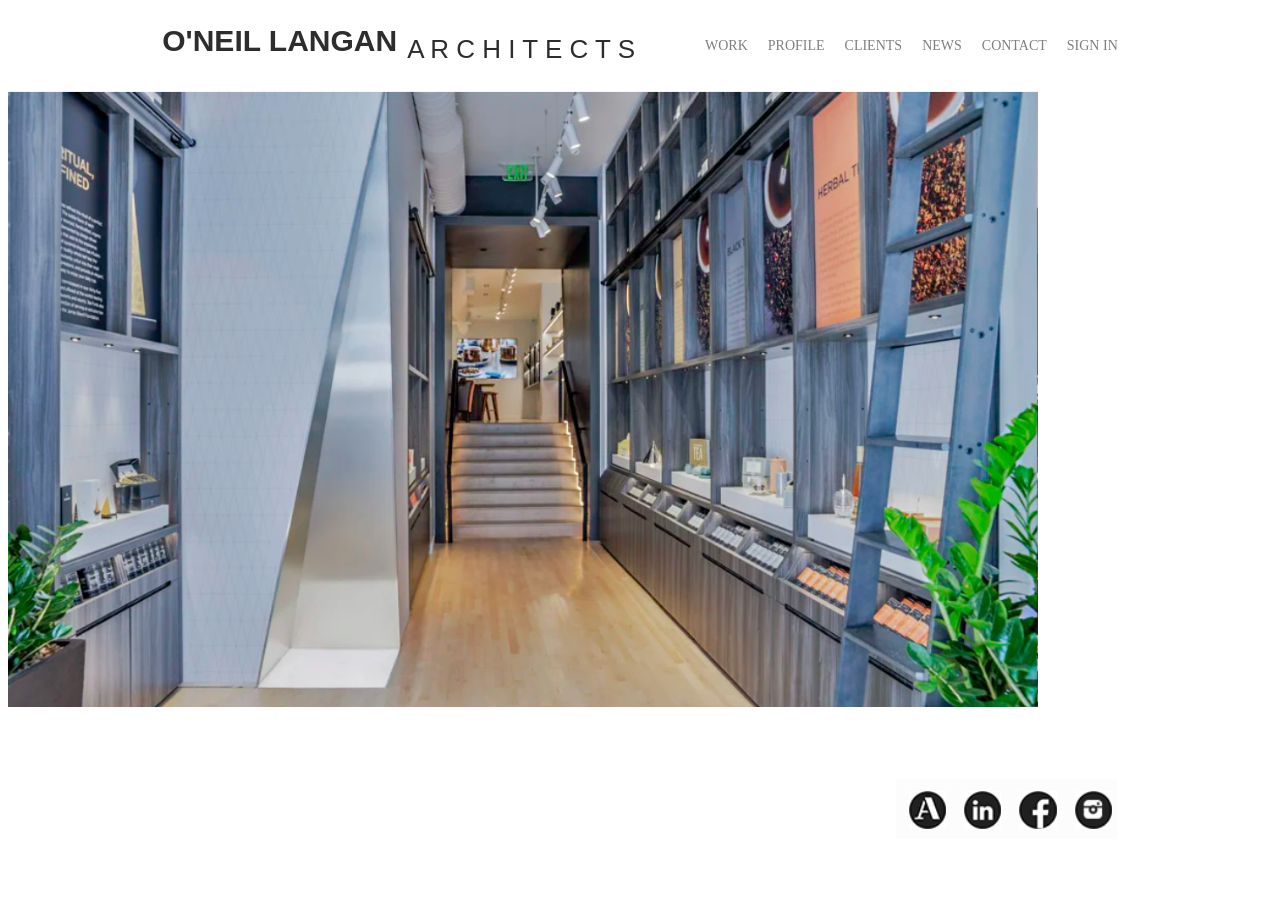
<file: index.html>
<!DOCTYPE html>
<html lang="en">
<head>
    <meta charset="UTF-8">
    <meta name="viewport" content="width=device-width, initial-scale=1.0">
    <title>WebsiteClone</title>
    <link rel="stylesheet" href="css/style.css">
</head>
<body>
<nav class="navbar">
    <div class="navcontainer1">
        <h1 class="title1"><a href="index.html" class="home1">O'NEIL LANGAN</a></h1>
        <p class="title2"><a href="index.html" class="home1">A R C H I T E C T S</a></p>
</div>
<div class="navcontainer2">
    <p>WORK</p>
    <p><a href="html/profile.html">PROFILE</a></p>
    <p><a href="html/clients.html">CLIENTS</a></p>
    <p><a href="html/news.html">NEWS</a></p>
    <p><a href="html/contact.html">CONTACT</a></p>
    <p>SIGN IN</p>
</div>
</nav>
<div class="imagecontainer">
    <img src="images/olarch7.png" class="slide slide1">
    <img src="images/olarch8.png" class="slide slide2">
    <img src="images/olarch9.png" class="slide slide3">
</div>
<div>
    <div class="socialmedia">
        <img src="images/olarch5.png">
    </div>
</div>
</body>
</html>
</file>
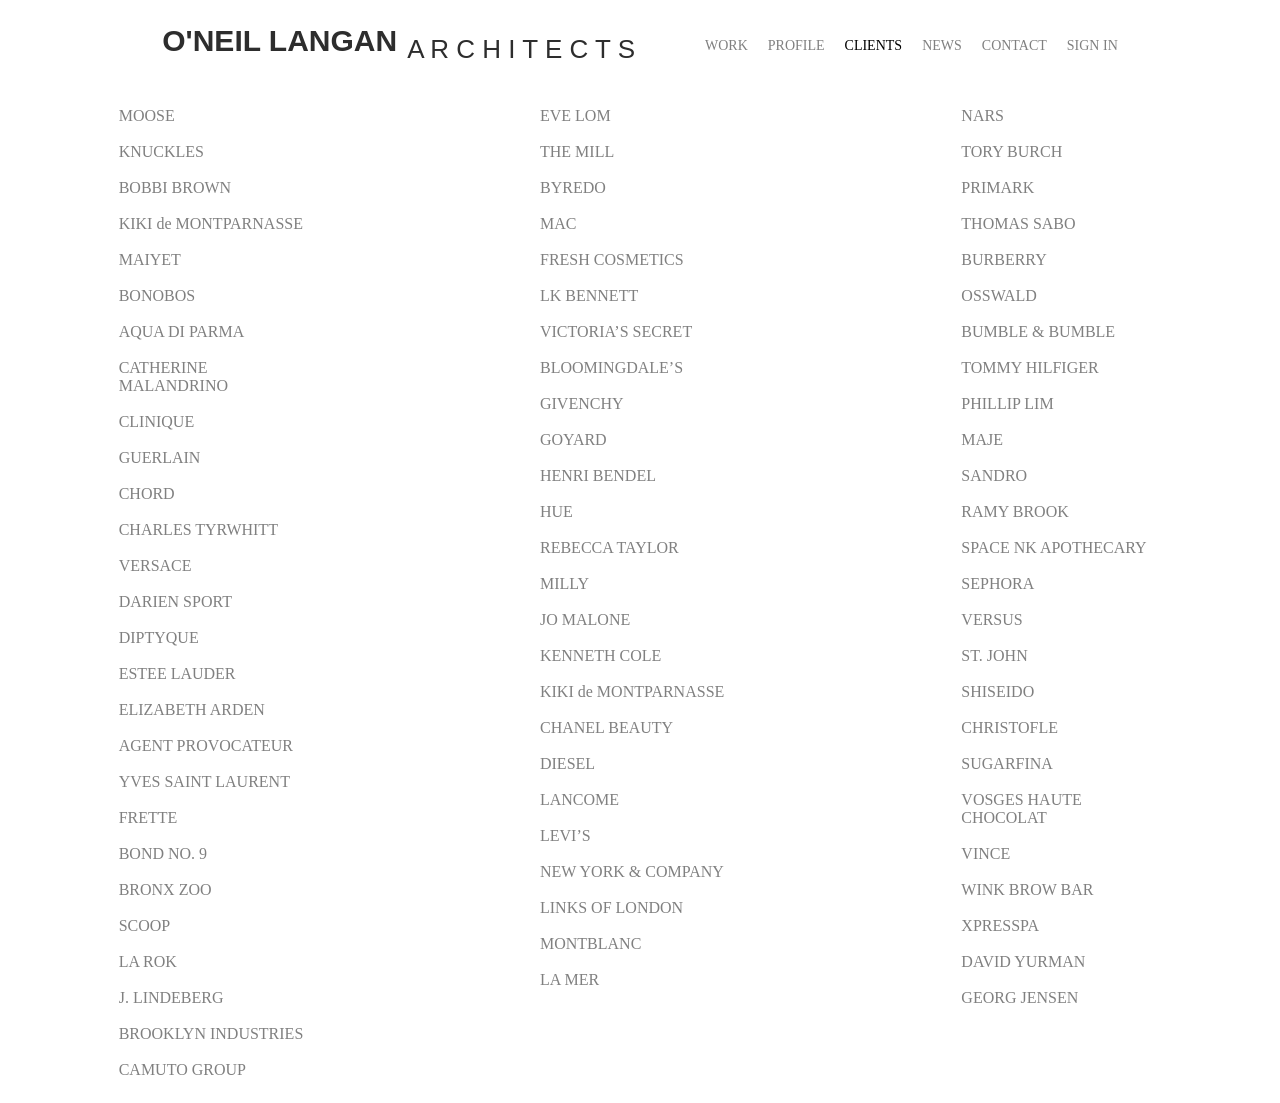
<file: html/clients.html>
<!DOCTYPE html>
<html lang="en">
<head>
    <meta charset="UTF-8">
    <meta name="viewport" content="width=device-width, initial-scale=1.0">
    <title>WebsiteClone</title>
    <link rel="stylesheet" href="../css/clients.css">
</head>
<body>
<nav class="navbar">
    <div class="navcontainer1">
        <h1 class="title1"><a href="../index.html" class="home1">O'NEIL LANGAN</a></h1>
        <p class="title2"><a href="../index.html" class="home1">A R C H I T E C T S</a></p>
</div>
<div class="navcontainer2">
    <p>WORK</p>
    <p><a href="profile.html">PROFILE</a></p>
    <p><a href="clients.html" class="clientsbutton">CLIENTS</a></p>
    <p><a href="news.html">NEWS</a></p>
    <p><a href="contact.html">CONTACT</a></p>
    <p>SIGN IN</p>
</div>
</nav>
<div class="namecontainer">
    <p class="p1">
        MOOSE<br><br> KNUCKLES
<br><br>
BOBBI BROWN
<br><br>
KIKI de MONTPARNASSE
<br><br>
MAIYET
<br><br>
BONOBOS
<br><br>
AQUA DI PARMA
<br><br>
CATHERINE MALANDRINO
<br><br>
CLINIQUE
<br><br>
GUERLAIN
<br><br>
CHORD
<br><br>
CHARLES TYRWHITT
<br><br>
VERSACE
<br><br>
DARIEN SPORT
<br><br>
DIPTYQUE
<br><br>
ESTEE LAUDER
<br><br>
ELIZABETH ARDEN
<br><br>
AGENT PROVOCATEUR
<br><br>
YVES SAINT LAURENT
<br><br>
FRETTE
<br><br>
BOND NO. 9
<br><br>
BRONX ZOO
<br><br>
SCOOP
<br><br>
LA ROK
<br><br>
J. LINDEBERG
<br><br>
BROOKLYN INDUSTRIES
<br><br>
CAMUTO GROUP
    </p>
    <p class="p2">
        EVE LOM
        <br><br>
THE MILL
<br><br>
BYREDO
<br><br>
MAC
<br><br>
FRESH COSMETICS
<br><br>
LK BENNETT
<br><br>
VICTORIA’S SECRET
<br><br>
BLOOMINGDALE’S
<br><br>
GIVENCHY
<br><br>
GOYARD
<br><br>
HENRI BENDEL
<br><br>
HUE
<br><br>
REBECCA TAYLOR
<br><br>
MILLY
<br><br>
JO MALONE
<br><br>
KENNETH COLE
<br><br>
KIKI de MONTPARNASSE
<br><br>
CHANEL BEAUTY
<br><br>
DIESEL
<br><br>
LANCOME
<br><br>
LEVI’S
<br><br>
NEW YORK & COMPANY
<br><br>
LINKS OF LONDON
<br><br>
MONTBLANC
<br><br>
LA MER
    </p>
    <p class="p3">
        NARS
        <br><br>
TORY BURCH
<br><br>
PRIMARK
<br><br>
THOMAS SABO
<br><br>
BURBERRY
<br><br>
OSSWALD
<br><br>
BUMBLE & BUMBLE
<br><br>
TOMMY HILFIGER
<br><br>
PHILLIP LIM
<br><br>
MAJE
<br><br>
SANDRO
<br><br>
RAMY BROOK
<br><br>
SPACE NK APOTHECARY
<br><br>
SEPHORA
<br><br>
VERSUS
<br><br>
ST. JOHN
<br><br>
SHISEIDO
<br><br>
CHRISTOFLE
<br><br>
SUGARFINA
<br><br>
VOSGES HAUTE CHOCOLAT
<br><br>
VINCE
<br><br>
WINK BROW BAR
<br><br>
XPRESSPA
<br><br>
DAVID YURMAN
<br><br>
GEORG JENSEN
    </p>
</div>
</body>
</html>
</file>
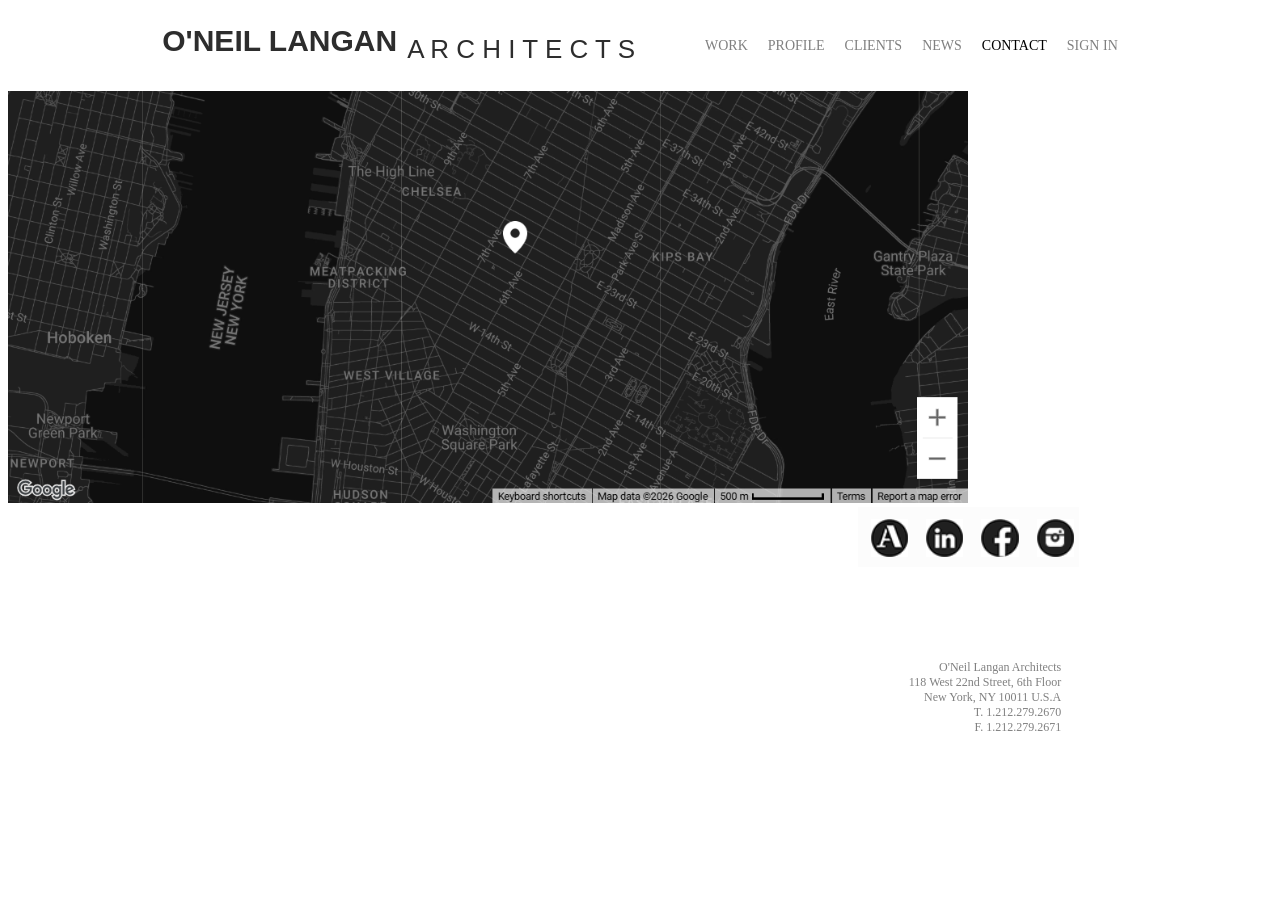
<file: html/contact.html>
<!DOCTYPE html>
<html lang="en">
<head>
    <meta charset="UTF-8">
    <meta name="viewport" content="width=device-width, initial-scale=1.0">
    <title>WebsiteClone</title>
    <link rel="stylesheet" href="../css/contact.css">
</head>
<body>
    <nav class="navbar">
        <div class="navcontainer1">
            <h1 class="title1"><a href="../index.html" class="home1">O'NEIL LANGAN</a></h1>
            <p class="title2"><a href="../index.html" class="home1">A R C H I T E C T S</a></p>
    </div>
    <div class="navcontainer2">
        <p>WORK</p>
        <p><a href="profile.html">PROFILE</a></p>
        <p><a href="clients.html" class="clientsbutton">CLIENTS</a></p>
        <p><a href="news.html">NEWS</a></p>
        <p><a href="contact.html" class="contactbutton">CONTACT</a></p>
        <p>SIGN IN</p>
    </div>
    </nav>
<div class="mapcontainer">
    <img src="../images/olarch222.png">
</div>
<div>
    <div class="socialmedia">
        <img src="../images/olarch5.png">
    </div>
</div>
<div class="locationinfo">
    <p>O'Neil Langan Architects<br>
       118 West 22nd Street, 6th Floor<br>
       New York, NY 10011 U.S.A<br>
       T. 1.212.279.2670<br>
       F. 1.212.279.2671
    </p>
</div>
</body>
</html>
</file>
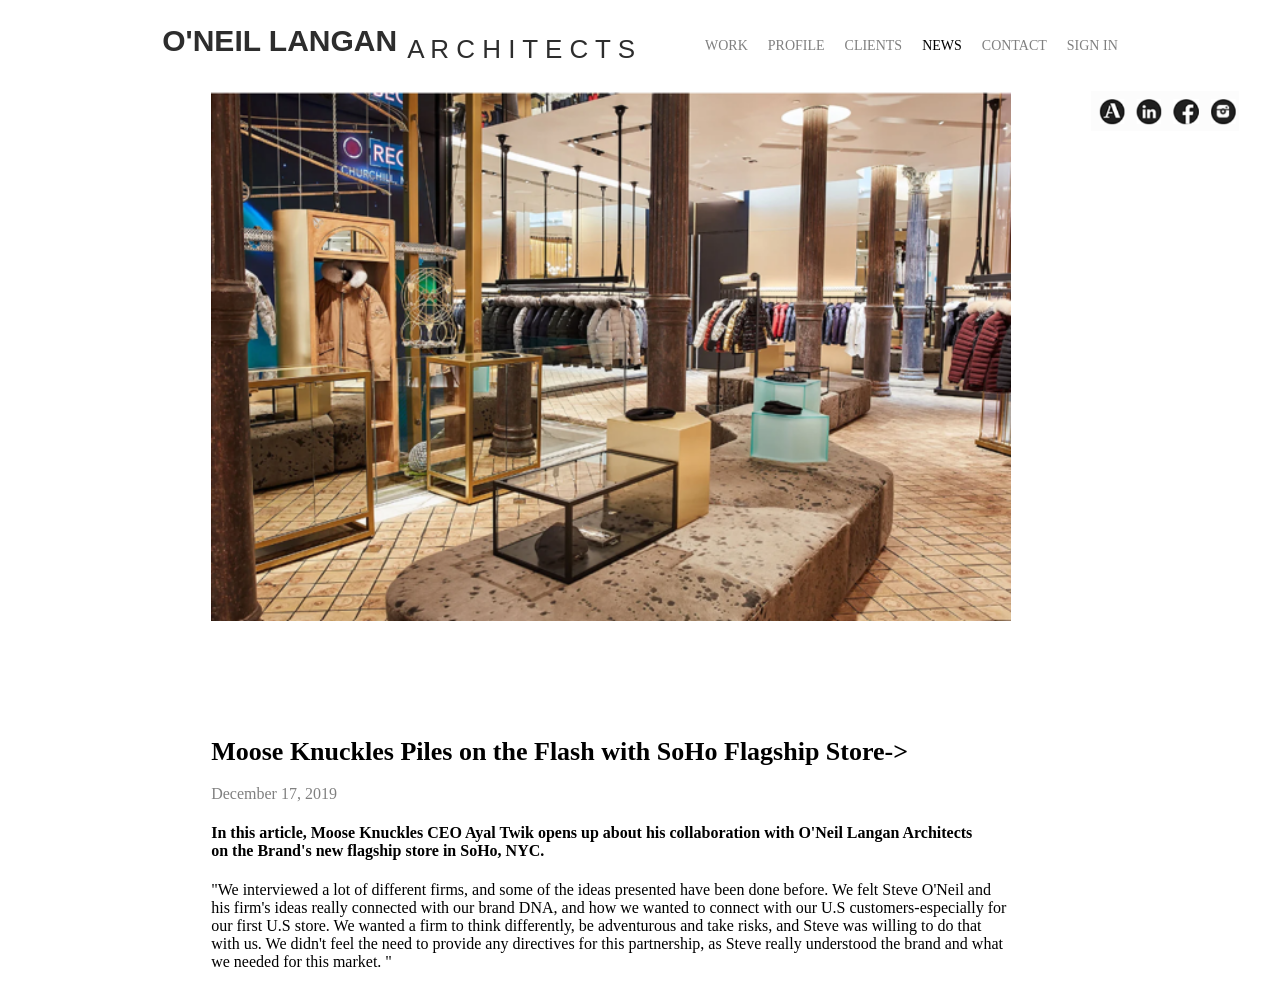
<file: html/news.html>
<!DOCTYPE html>
<html lang="en">
<head>
    <meta charset="UTF-8">
    <meta name="viewport" content="width=device-width, initial-scale=1.0">
    <title>WebsiteClone</title>
    <link rel="stylesheet" href="../css/news.css">
</head>
<body>
<nav class="navbar">
    <div class="navcontainer1">
        <h1 class="title1"><a href="../index.html" class="home1">O'NEIL LANGAN</a></h1>
        <p class="title2"><a href="../index.html" class="home1">A R C H I T E C T S</a></p>
</div>
<div class="navcontainer2">
    <p>WORK</p>
    <p><a href="profile.html" class="a">PROFILE</a></p>
    <p><a href="clients.html" class="a">CLIENTS</a></p>
    <p><a href="news.html" class="newsbutton">NEWS</a></p>
    <p><a href="contact.html" class="a">CONTACT</a></p>
    <p>SIGN IN</p>
</div>
</nav>
<div class="newscontainer">
    <div class="newscontainer2">
<img src="../images/olarch10.png" class="bigimage">
<div class="divimg">
<img src="../images/olarch5.png" class="smallimage">
</div>
</div>
</div>

<div class="texts">
    <h1>Moose Knuckles Piles on the Flash with SoHo Flagship Store-></h1>
    <p class="p">December 17, 2019</p>
    <h4>In this article, Moose Knuckles CEO Ayal Twik opens up about his collaboration
        with O'Neil Langan Architects <br> on the Brand's new flagship store in SoHo, NYC.
    </h4>
    <p class="newsinfo">"We interviewed a lot of different firms, and some of the ideas presented have been done before. We felt Steve O'Neil and his firm's ideas really connected with our brand DNA, and how we wanted to connect with our U.S customers-especially for our first U.S store. We wanted a firm to think differently, be adventurous and take risks, and Steve was willing to do that with us. We didn't feel the need to provide any directives for this partnership, as Steve really understood the brand and what we needed for this market. "</p>
</div>
</body>
</html>
</file>
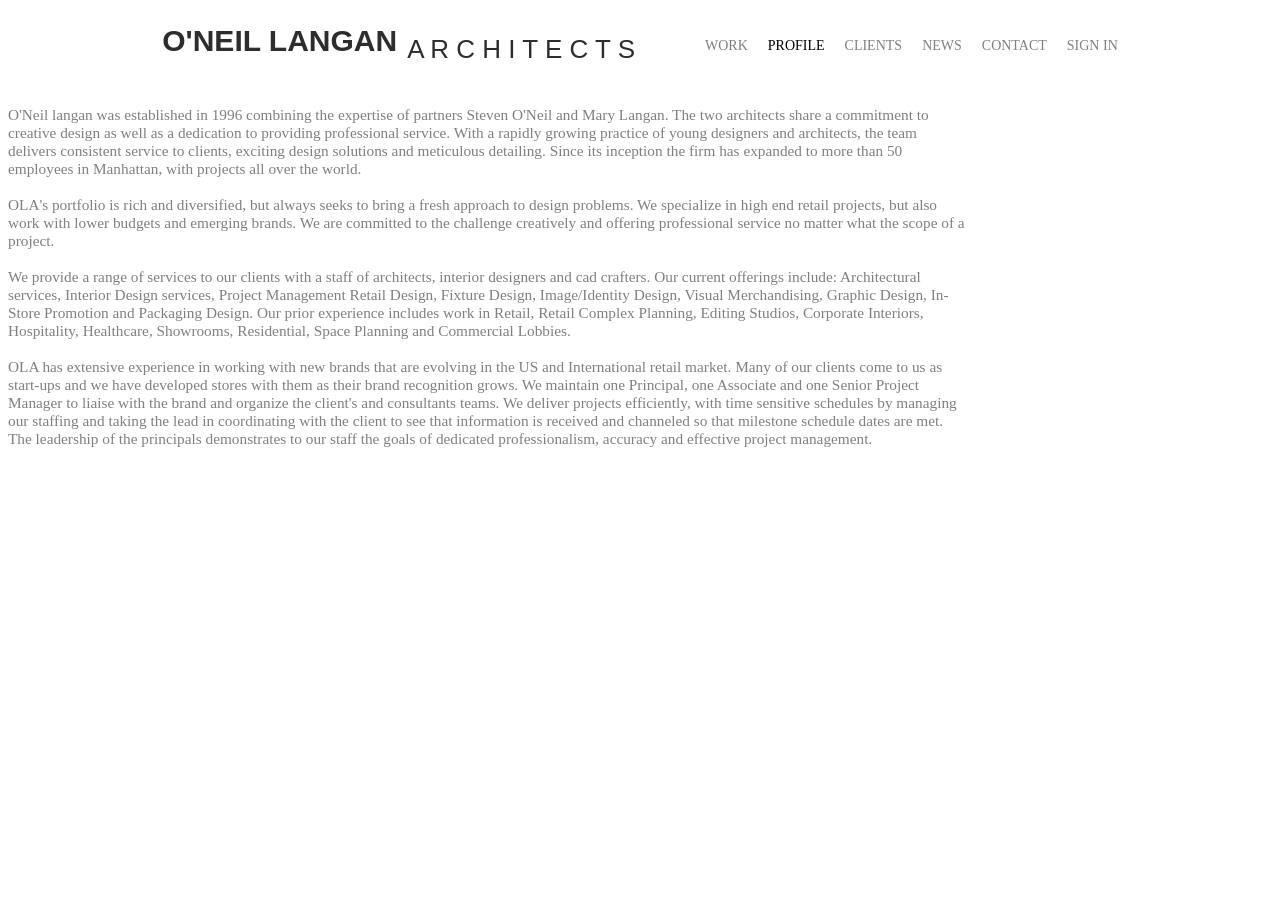
<file: html/profile.html>
<!DOCTYPE html>
<html lang="en">
<head>
    <meta charset="UTF-8">
    <meta name="viewport" content="width=device-width, initial-scale=1.0">
    <title>WebsiteClone</title>
    <link rel="stylesheet" href="../css/profile.css">
</head>
<body>
    <nav class="navbar">
        <div class="navcontainer1">
            <h1 class="title1"><a href="../index.html" class="home1">O'NEIL LANGAN</a></h1>
            <p class="title2"><a href="../index.html" class="home1">A R C H I T E C T S</a></p>
    </div>
    <div class="navcontainer2">
        <p>WORK</p>
        <p><a href="profile.html" class="profilebutton">PROFILE</a></p>
        <p><a href="clients.html" class="clientsbutton">CLIENTS</a></p>
        <p><a href="news.html">NEWS</a></p>
        <p><a href="contact.html">CONTACT</a></p>
        <p>SIGN IN</p>
    </div>
    </nav>
<div class="pcontainer">
<p>
    O'Neil langan was established in 1996 combining the expertise of partners Steven O'Neil and Mary Langan. The two architects share a commitment to creative design as well as a dedication to providing professional service. With a rapidly growing practice of young designers and architects, the team delivers consistent service to clients, exciting design solutions and meticulous detailing. Since its inception the firm has expanded to more than 50 employees in Manhattan, with projects all over the world.
<br>
<br>
OLA's portfolio is rich and diversified, but always seeks to bring a fresh approach to design problems. We specialize in high end retail projects, but also work with lower budgets and emerging brands. We are committed to the challenge creatively and offering professional service no matter what the scope of a project.
<br>
<br>

We provide a range of services to our clients with a staff of architects, interior designers and cad crafters. Our current offerings include: Architectural services, Interior Design services, Project Management Retail Design, Fixture Design, Image/Identity Design, Visual Merchandising, Graphic Design, In-Store Promotion and Packaging Design. Our prior experience includes work in Retail, Retail Complex Planning, Editing Studios, Corporate Interiors, Hospitality, Healthcare, Showrooms, Residential, Space Planning and Commercial Lobbies.
<br>
<br>

OLA has extensive experience in working with new brands that are evolving in the US and International retail market. Many of our clients come to us as start-ups and we have developed stores with them as their brand recognition grows. We maintain one Principal, one Associate and one Senior Project Manager to liaise with the brand and organize the client's and consultants teams. We deliver projects efficiently, with time sensitive schedules by managing our staffing and taking the lead in coordinating with the client to see that information is received and channeled so that milestone schedule dates are met. The leadership of the principals demonstrates to our staff the goals of dedicated professionalism, accuracy and effective project management.
</p>
</div>
</body>
</html>
</file>
<file: css/style.css>
.navbar {
    display: flex;
    gap: 70px;
    justify-content: center;
}

.title1 {
    color: rgb(45, 45, 45);
}

.title2 {
    color: rgb(45, 45, 45);
}

.navcontainer1 {
    display: flex;
    font-size: 20px;
    font-family: Arial, Helvetica, sans-serif;
}

.title1 {
font-weight: bold;
margin-top: 16px;
}

.navcontainer1 p{
font-size: 26px;
margin-left: 10px;
}

.navcontainer2 {
    position: relative;
    display: flex;
    gap: 20px;
    font-size: 14px;
    color: gray;
    margin-top: 16px;
}

.navcontainer2 p:hover {
    color: black;
    cursor: pointer;
}

.imagecontainer {
    position: relative;
    justify-self: center;
    width: 1030px;
}

.imagecontainer img {
    width: 1030px;
}

.slide {
    object-fit: cover;
    width: 1030px;
    opacity: 1;
    position: absolute;
    animation: fade 12s infinite;
}

.slide1 {
    animation-delay: 0s;
}

.slide2 {
    animation-delay: 4s;
}

.slide3 {
    animation-delay: 8s;
}

.socialmedia {
    position: absolute;
    left: 70%;
    top: 86.5%;
}

a {
    text-decoration: none;
    color: gray;
}

.home1 {
    color: rgb(45, 45, 45);
}

@keyframes fade {
    0% {
        opacity: 0;
    }
    8% {
        opacity: 1;
    }
    25% {
        opacity: 1;
    }
    33% {
        opacity: 0;
    }
    100% {
        opacity: 0;
    }
}
</file>
<file: css/clients.css>
.navbar {
    display: flex;
    gap: 70px;
    justify-content: center;
}

.title1 {
    color: rgb(45, 45, 45);
}

.title2 {
    color: rgb(45, 45, 45);
}

.navcontainer1 {
    display: flex;
    font-size: 20px;
    font-family: Arial, Helvetica, sans-serif;
}

.title1 {
font-weight: bold;
margin-top: 16px;
}

.navcontainer1 p{
font-size: 26px;
margin-left: 10px;
}

.navcontainer2 {
    position: relative;
    display: flex;
    gap: 20px;
    font-size: 14px;
    color: gray;
    margin-top: 16px;
}

.navcontainer2 p:hover {
    color: black;
    cursor: pointer;
}

a {
text-decoration: none;
color: gray;
}

.namecontainer {
    display: grid;
    grid-template-columns: repeat(3, 1fr);
    justify-items: center;
}

.p1, .p2, .p3 {
    width: 200px;
    color: gray;
}

.clientsbutton {
    color: black;
}

.home1 {
    color: rgb(45, 45, 45);
}
</file>
<file: css/contact.css>
.navbar {
    display: flex;
    gap: 70px;
    justify-content: center;
}

.title1 {
    color: rgb(45, 45, 45);
}

.title2 {
    color: rgb(45, 45, 45);
}

.navcontainer1 {
    display: flex;
    font-size: 20px;
    font-family: Arial, Helvetica, sans-serif;
}

.title1 {
font-weight: bold;
margin-top: 16px;
}

.navcontainer1 p{
font-size: 26px;
margin-left: 10px;
}

.navcontainer2 {
    position: relative;
    display: flex;
    gap: 20px;
    font-size: 14px;
    color: gray;
    margin-top: 16px;
}

.navcontainer2 p:hover {
    color: black;
    cursor: pointer;
}

.mapcontainer {
    justify-self: center;
}

.mapcontainer img {
    width: 960px;
}

.contactbutton {
    color: black;
}

a {
    text-decoration: none;
    color: gray;
}

.socialmedia {
    position: absolute;
    left: 67%;
}

.locationinfo {
    position: absolute;
    left: 71%;
    top: 72%;
}

.locationinfo p {
    color: gray;
    font-size: 12px;
    text-align: right;
}

.home1 {
    color: rgb(45, 45, 45);
}
</file>
<file: css/news.css>
.navbar {
    display: flex;
    gap: 70px;
    justify-content: center;
}

.navcontainer1 {
    display: flex;
    font-size: 20px;
    font-family: Arial, Helvetica, sans-serif;
}

.title1 {
font-weight: bold;
margin-top: 16px;
}

.navcontainer1 p{
font-size: 26px;
margin-left: 10px;
}

.navcontainer2 {
    position: relative;
    display: flex;
    gap: 20px;
    font-size: 14px;
    color: gray;
    margin-top: 16px;
}

.navcontainer2 p:hover {
    color: black;
    cursor: pointer;
}

.navcontainer2 p .a {
    text-decoration: none;
    color: gray;
}

a {
    text-decoration: none;
    color: rgba(45, 45, 45);
}

.newsbutton {
    color: black;
}

.newscontainer {
    position: absolute;
    left: 16.5%;
}
.newsccontainer2 {
display: flex;
}
.newscontainer2 .bigimage {
    width: 800px;
}

.newscontainer2 .divimg .smallimage {
    position: absolute;
    height: 40px;
    top: 0%;
    left: 110%;
}

.texts {
    position: absolute;
    top: 80%;
    left: 16.5%;
}

.texts h1 {
    font-size: 26px;
}

.texts .p {
    color: gray;
    font-size: 16px;
}

.newsinfo {
    width: 800px;
}
</file>
<file: css/profile.css>
.navbar {
    display: flex;
    gap: 70px;
    justify-content: center;
}

.title1 {
    color: rgb(45, 45, 45);
}

.title2 {
    color: rgb(45, 45, 45);
}

.navcontainer1 {
    display: flex;
    font-size: 20px;
    font-family: Arial, Helvetica, sans-serif;
}

.title1 {
font-weight: bold;
margin-top: 16px;
}

.navcontainer1 p{
font-size: 26px;
margin-left: 10px;
}

.navcontainer2 {
    position: relative;
    display: flex;
    gap: 20px;
    font-size: 14px;
    color: gray;
    margin-top: 16px;
}

.navcontainer2 p:hover {
    color: black;
    cursor: pointer;
}

a {
text-decoration: none;
color: gray;
}

.profilebutton {
    color: black;
}

.pcontainer {
    justify-self: center;
}

.pcontainer p {
    color: gray;
    font-size: 15.3px;
    width: 958px;
}

.home1 {
    color: rgb(45, 45, 45);
}
</file>
